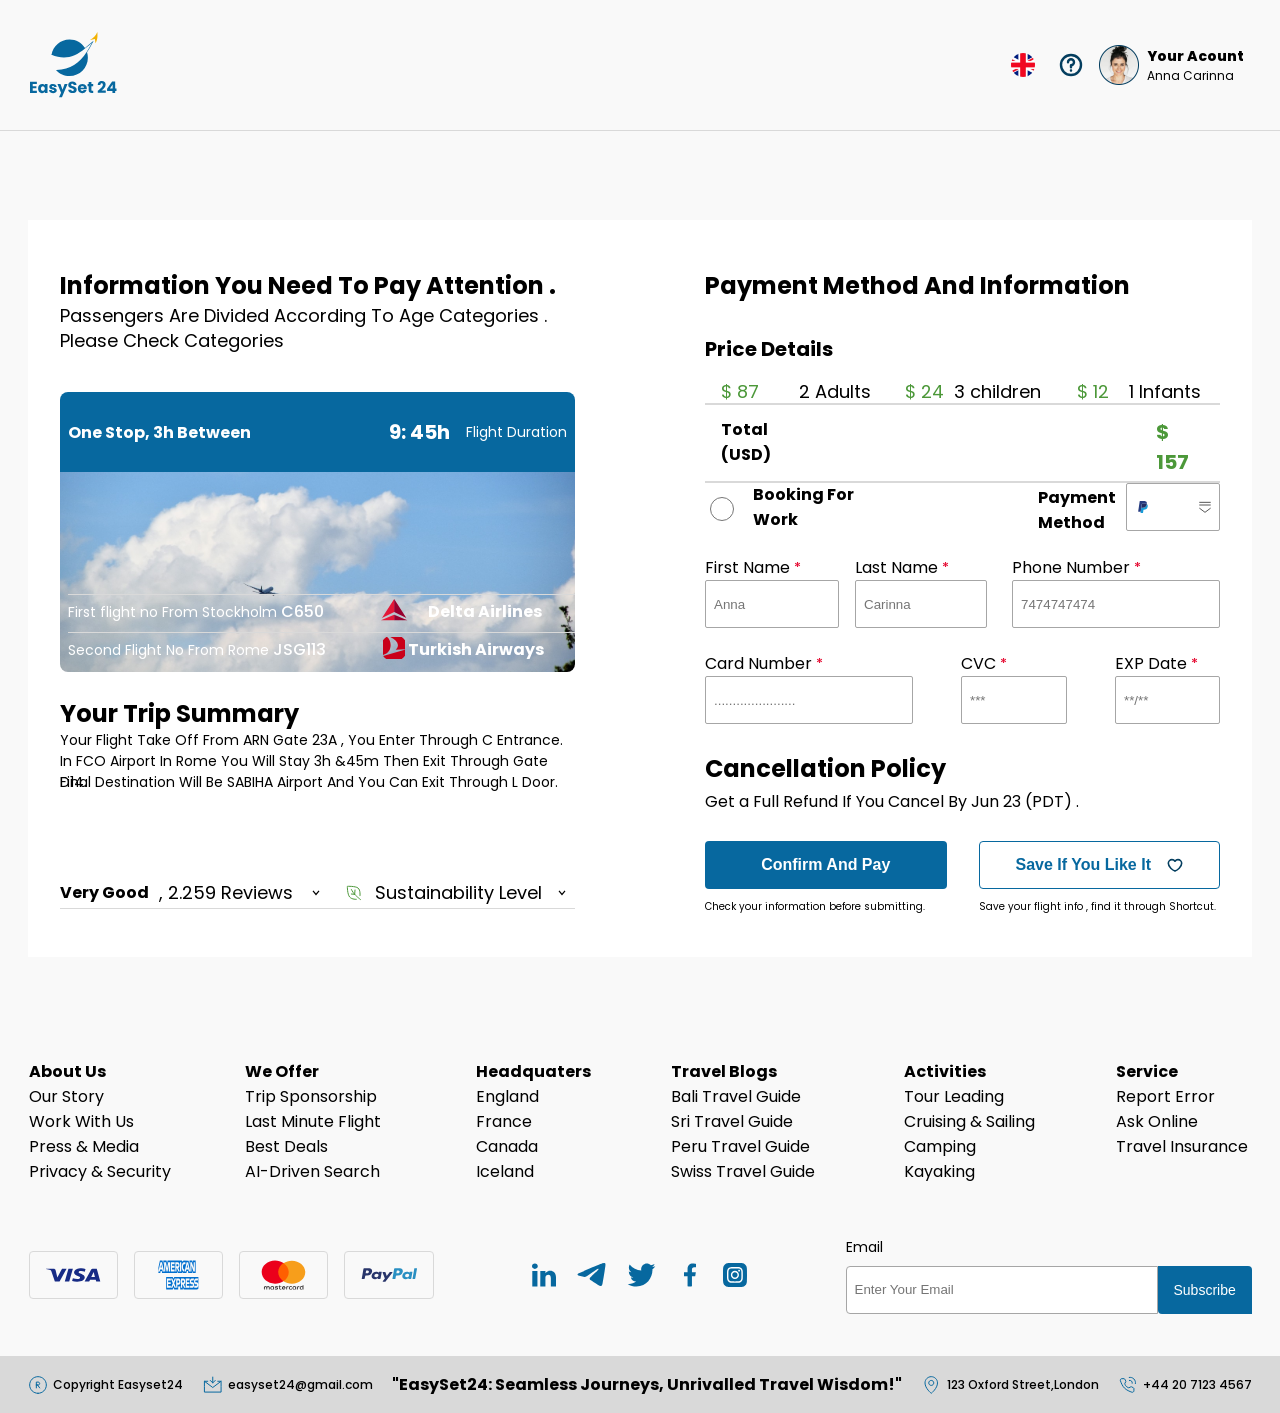
<file: Phase 2 Task/HTML/index.html>
<!DOCTYPE html>
<html lang="en">

<head>
    <meta charset="UTF-8">
    <meta name="viewport" content="width=device-width, initial-scale=1.0">
    <link rel="stylesheet" href="../CSS/Payment.css">
    <link rel="preconnect" href="https://fonts.googleapis.com">
    <link rel="preconnect" href="https://fonts.gstatic.com" crossorigin>
    <link
        href="https://fonts.googleapis.com/css2?family=Poppins:ital,wght@0,100;0,200;0,300;0,400;0,500;0,600;0,700;0,800;0,900;1,100;1,200;1,300;1,400;1,500;1,600;1,700;1,800;1,900&display=swap"
        rel="stylesheet">
    <title>Payment</title>
</head>

<body>
    <div class="header">
        <div class="content">
            <img src="../Images/Navbar/Logo.svg" width="93px" height="66px">
            <div class="profile">
                <div class="logo">
                    <img class="logo-content" src="../Images/Navbar/Country.svg">
                </div>
                <div class="logo">
                    <img class="logo-content" src="../Images/Navbar/QuestionMark.svg">
                </div>
                <div class="logo">
                    <img src="../Images/Navbar/image.png" width="100%" height="100%">
                </div>
                <div class="user-detail">
                    <p style="font-size: 14px; font-weight: 800;">Your Acount</p>
                    <p style="font-size: 12px; font-weight: 400;">Anna Carinna</p>
                </div>
            </div>
        </div>
    </div>

    <div class="container">
        <div class="main">
            <div class="content">
                <div class="left">
                    <div class="detail">
                        <div class="info">
                            <div class="text">
                                <p style="margin: 0; font-size: 24px; font-weight: 700; height: 34px;">Information You
                                    Need To Pay Attention .</p>
                                <p
                                    style="margin: 0; font-size: 18px; font-weight: 400; height: 25px; text-transform: capitalize;">
                                    Passengers are divided according to age categories .</p>
                                <p
                                    style="margin: 0; font-size: 18px; font-weight: 400; height: 25px; text-transform: capitalize;">
                                    Please Check Categories</p>
                            </div>
                            <div class="ticket">
                                <div class="ticket-info">
                                    <div>
                                        <p style="font-weight: 700; font-size: 16px; margin: 0;">One Stop, 3h Between
                                        </p>
                                    </div>
                                    <div
                                        style="display: flex; flex-direction: row; width: 233px; height: 28px; gap: 16px; align-items: center; flex-flow: row-reverse;">
                                        <p style="font-weight: 400; font-size: 14px; margin: 0;">Flight Duration</p>
                                        <p style="font-weight: 700; font-size: 20px; margin: 0;"> 9: 45h</p>
                                    </div>
                                </div>
                                <div class="photo">
                                    <div class="details">
                                        <div class="flight">
                                            <div>
                                                <p
                                                    style="font-weight: 400; font-size: 14px; height: 22px; margin: 0; color: #FFFFFF;">
                                                    First flight no From Stockholm <b
                                                        style="font-weight: 500; font-size: 16px;">C650</b></p>
                                            </div>
                                            <div
                                                style="display: flex; flex-direction: row; justify-content: space-between; height: 22px; width: 161px;">
                                                <img src="../Images/paymentpage/airline1.svg">
                                                <p
                                                    style="color: #FFFFFF; font-size: 16px; font-weight: 700; margin: 0;">
                                                    Delta Airlines</p>
                                            </div>
                                        </div>
                                        <div class="flight">
                                            <div>
                                                <p
                                                    style="font-weight: 400; font-size: 14px; height: 22px; margin: 0; color: #FFFFFF;">
                                                    Second Flight No From Rome <b
                                                        style="font-weight: 500; font-size: 16px;">JSG113</b></p>
                                            </div>
                                            <div
                                                style="display: flex; flex-direction: row; justify-content: space-between; height: 22px; width: 161px;">
                                                <img src="../Images/paymentpage/airline2.svg">
                                                <p
                                                    style="color: #FFFFFF; font-size: 16px; font-weight: 700; margin: 0;">
                                                    Turkish Airways</p>
                                            </div>
                                        </div>
                                    </div>
                                </div>
                            </div>
                        </div>
                        <div class="summary">
                            <p class="title" style="height: 34px; font-weight: 700; font-size: 24px; margin: 0;">Your
                                Trip Summary</p>
                            <div class="desc" style="text-transform: capitalize; font-size: 14px; font-family: 400;">
                                <p style="margin: 0; height: 21px">Your flight take off from ARN Gate 23A , you Enter
                                    through C Entrance.</p>
                                <p style="margin: 0; height: 21px">In FCO Airport in Rome You will stay 3h &45m then
                                    Exit through Gate D14.</p>
                                <p style="margin: 0; height: 21px">Final Destination will be SABIHA Airport and You can
                                    Exit Through L Door.</p>
                            </div>
                        </div>
                    </div>
                    <div class="rating">
                        <div class="review"
                            style="display: flex; flex-direction: row; justify-content: space-between; width: 269px; align-items: center; height: 25px; gap: 4px;">
                            <p style="margin: 0; font-weight: 700; font-size: 16px;">Very Good</p>
                            <p style="margin: 0; font-weight: 400; font-size: 18px;"> , 2.259 Reviews</p>
                            <div
                                style="display: flex; width: 18px; height: 14px; padding: 4px; align-items: center; justify-content: center;">
                                <img src="../Images/DownArrow.svg" width="10px" height="6px">
                            </div>
                        </div>
                        <div class="level"
                            style="display: flex; flex-direction: row; justify-content: space-between; width: 234px; align-items: center; height: 25px; gap: 4px;">
                            <div
                                style="display: flex; width: 18px; height: 14px; padding: 4px; align-items: center; justify-content: center;">
                                <img src="../Images/Leaf.svg" width="16px" height="16px">
                            </div>
                            <p style="margin: 0; font-weight: 400; font-size: 18px;">Sustainability Level</p>
                            <div
                                style="display: flex; width: 18px; height: 14px; padding: 4px; align-items: center; justify-content: center;">
                                <img src="../Images/DownArrow.svg" width="10px" height="6px">
                            </div>
                        </div>
                    </div>
                </div>
                <div class="right">
                    <div class="payment-methods">
                        <p style="margin: 0; font-weight: 700; font-size: 24px; width: 434px; height: 34px;">Payment
                            Method And Information</p>
                        <div class="price-detail"
                            style="gap: 16px; height: 121px; width: 515px; display: flex; flex-direction: column; justify-content: space-between;">
                            <p style="margin: 0; font-weight: 700; font-size: 20px; height: 28px;">Price Details</p>
                            <div
                                style="width: 515px; height: 77px; gap: 8px; display: flex; flex-direction: column; justify-content: space-between;">
                                <div class="upper"
                                    style="width: 515px; height: 33px; border-bottom: 2px solid #d9d9d9; box-sizing: border-box; display: flex; flex-direction: row; justify-content: space-between;">
                                    <div class="adult"
                                        style="width: 150px; height: 25px; padding: 0px 16px; gap: 8px; display: flex; flex-direction: row; justify-content: space-between;">
                                        <p
                                            style="margin: 0; font-weight: 400; font-size: 18px; color: #4c9839; width: 48px;">
                                            $ 87</p>
                                        <p style="margin: 0; font-weight: 400; font-size: 18px; width: 72px;"> 2 Adults
                                        </p>
                                    </div>
                                    <div class="children"
                                        style="width: 138px; height: 25px; padding: 0px 16px; gap: 8px; display: flex; flex-direction: row; justify-content: space-between;">
                                        <p
                                            style="margin: 0; font-weight: 400; font-size: 18px; color: #4c9839; width: 48px;">
                                            $ 24</p>
                                        <p style="margin: 0; font-weight: 400; font-size: 18px; width: 105px;"> 3
                                            children</p>
                                    </div>
                                    <div class="infants"
                                        style="width: 127px; height: 25px; padding: 0px 16px; gap: 8px; display: flex; flex-direction: row; justify-content: space-between;">
                                        <p
                                            style="margin: 0; font-weight: 400; font-size: 18px; color: #4c9839; width: 38px;">
                                            $ 12</p>
                                        <p style="margin: 0; font-weight: 400; font-size: 18px; width: 75px;"> 1 Infants
                                        </p>
                                    </div>
                                </div>
                                <div class="lower"
                                    style=" width: 515px; box-sizing: border-box; display: flex; flex-direction: row; justify-content: space-between; gap: 340px;border-bottom: 2px solid #d9d9d9; padding: 4px 16px 4px 16px;">
                                    <p style="margin: 0; font-size: 16px; font-weight: 700;">Total (USD)</p>
                                    <p style="margin: 0; font-size: 20px; font-weight: 700; color:  #4c9839;">$ 157</p>
                                </div>
                            </div>
                        </div>
                    </div>
                    <div class="inputs">
                        <div class="booked"
                            style="width: 515px; height: 48px; display: flex; flex-direction: row; justify-content: space-between; align-items: center;">
                            <div class="book-for-work"
                                style="width: 194px; height: 24px; gap: 16px; display: flex; align-items: center;">
                                <input type="radio" id="bookForWork" onclick="clicked()"
                                    style="width: 24px; height: 24px; border-radius: 50%; cursor: pointer;">
                                <span style="font-size: 16px; font-weight: 700;">Booking For Work</span>
                            </div>
                            <div class="payment-method"
                                style="width: 182px; height: 48px; gap: 8px; align-items: center; display: flex; flex-direction: row; justify-content: space-between;">
                                <p style="width: 80px; height: 44px; margin: 0; font-weight: 700; font-size: 16px;">
                                    Payment Method</p>
                                <div
                                    style="width: 94px; height: 48px; border: 1px solid #A6A6A6; padding: 2px 8px; border-radius: 2px; box-sizing: border-box; align-items: center; display: flex;">
                                    <div
                                        style="display: flex; justify-content: space-between; align-items: center; width: 78px; height: 21px; gap: 8px;">
                                        <div
                                            style="width: 54px; height: 21px; box-sizing: border-box; padding: 2px 0px; gap: 8px; display: flex; align-items: center;">
                                            <img src="../Images/PaypalLogo.svg" height="16px" width="16px">
                                        </div>
                                        <img src="../Images/dropdown.svg" height="16px" width="16px">
                                    </div>
                                </div>
                            </div>
                        </div>
                        <div class="info1"
                            style="width: 515px; height: 72px; display: flex; flex-direction: row; justify-content: space-between;">
                            <div class="name"
                                style="width: 282px; height: 72px; gap: 16px; display: flex; flex-direction: row; justify-content: space-between;">
                                <div class="first-name" style="width: 134px; height: 72px;">
                                    <label id="firstnameLabel">First Name <span
                                            style="font-size: 14px; font-weight: 500; color: #E5062E;">*</span>
                                    </label>
                                    <input type="text" placeholder="Anna" id="firstname"
                                        style="width: 100%; height: 48px; border-radius: 2px; padding: 2px 8px; box-sizing: border-box; border: 1px solid #A6A6A6; outline: none;">
                                </div>
                                <div class="last-name" style="width: 132px; height: 72px;">
                                    <label id="lastnameLabel">Last Name <span
                                            style="font-size: 14px; font-weight: 500; color: #E5062E;">*</span></label>
                                    <input type="text" placeholder="Carinna"  id="lastname"
                                        style="width: 100%; height: 48px; border-radius: 2px; padding: 2px 8px; box-sizing: border-box; border: 1px solid #A6A6A6; outline: none;">
                                </div>
                            </div>
                            <div class="phone" style="width: 208px; height: 72px;">
                                <label id="phoneLabel">Phone Number <span
                                        style="font-size: 14px; font-weight: 500; color: #E5062E;">*</span></label>
                                <input type="text" placeholder="7474747474"  id="phone"
                                    style="width: 100%; height: 48px; border-radius: 2px; padding: 2px 8px; box-sizing: border-box; border: 1px solid #A6A6A6; outline: none;">
                            </div>
                        </div>
                        <div class="info2"
                            style="width: 515px; height: 72px; display: flex; flex-direction: row; justify-content: space-between;">
                            <div class="card-number" style="width: 208px; height: 72px;">
                                <label id="cardNumberLabel">Card Number <span
                                        style="font-size: 14px; font-weight: 500; color: #E5062E;">*</span></label>
                                <input type="text" placeholder="......................"  id="cardNumber"
                                    style="width: 100%; height: 48px; border-radius: 2px; padding: 2px 8px; box-sizing: border-box; border: 1px solid #A6A6A6; outline: none;">
                            </div>
                            <div class="cvc" style="width: 106px; height: 72px;">
                                <label id="cvcLabel">CVC <span
                                        style="font-size: 14px; font-weight: 500; color: #E5062E;">*</span></label>
                                <input type="password" placeholder="***"  id="cvc"
                                    style="width: 100%; height: 48px; border-radius: 2px; padding: 2px 8px; box-sizing: border-box; border: 1px solid #A6A6A6; outline: none;">
                            </div>
                            <div class="exp-date" style="width: 105px; height: 72px;">
                                <label id="expLabel">EXP Date <span
                                        style="font-size: 14px; font-weight: 500; color: #E5062E;">*</span></label>
                                <input type="text" placeholder="**/**"  id="exp"
                                    style="width: 100%; height: 48px; border-radius: 2px; padding: 2px 8px; box-sizing: border-box; border: 1px solid #A6A6A6; outline: none;">
                            </div>
                        </div>
                    </div>
                    <div class="cancellation">
                        <p style="margin: 0; height: 34px; font-size: 24px; font-weight: 700;">Cancellation Policy</p>
                        <p style="margin: 0; height: 24px; font-size: 16px; font-weight: 400;">Get a Full Refund If You
                            Cancel By Jun 23 (PDT) .</p>
                    </div>
                    <div class="buttons">
                        <div style="width: 241.5; height: 66px; gap: 4px;">
                            <button class="btn2" id="confirm" onclick="formSubmit()">Confirm And Pay</button>
                            <p style="font-weight: 400; font-size: 10px; height: 14px;">Check your information before
                                submitting.</p>
                        </div>
                        <div style="width: 241.5; height: 66px; gap: 4px;">
                            <button class="btn1" id="saveBtn" onclick="saveButton()">Save If You Like It<img src="../Images/Navbar/LikeIcon.svg"
                                    height="16px" width="16px"></button>
                            <p style="font-weight: 400; font-size: 10px; height: 14px;">Save your flight info , find it
                                through Shortcut.</p>
                        </div>
                    </div>
                </div>
            </div>
        </div>
    </div>

    <div class="footer">
        <div class="final">
            <div class="top">
                <div class="about-us" style="width: 144px; height: 174px;">
                    <p class="title">About Us</p>
                    <p>Our Story</p>
                    <p>Work With Us</p>
                    <p>Press & Media</p>
                    <p>Privacy & Security</p>
                </div>
                <div class="we-offer" style="width: 159px; height: 174px;">
                    <p class="title">We Offer</p>
                    <p>Trip Sponsorship</p>
                    <p>Last Minute Flight</p>
                    <p>Best Deals</p>
                    <p>AI-Driven Search</p>
                </div>
                <div class="headquaters" style="width: 123px; height: 174px;">
                    <p class="title">Headquaters</p>
                    <p>England</p>
                    <p>France</p>
                    <p>Canada</p>
                    <p>Iceland</p>
                </div>
                <div class="Travel Blogs" style="width: 161px; height: 174px;">
                    <p class="title">Travel Blogs</p>
                    <p>Bali Travel Guide</p>
                    <p>Sri Travel Guide</p>
                    <p>Peru Travel Guide</p>
                    <p>Swiss Travel Guide</p>
                </div>
                <div class="Activities" style="width: 140px; height: 174px;">
                    <p class="title">Activities</p>
                    <p>Tour Leading</p>
                    <p>Cruising & Sailing</p>
                    <p>Camping</p>
                    <p>Kayaking</p>
                </div>
                <div class="Service" style="width: 135px; height: 174px;">
                    <p class="title">Service</p>
                    <p>Report Error</p>
                    <p>Ask Online</p>
                    <p>Travel Insurance</p>
                </div>
            </div>
            <div class="bottom">
                <div class="payment">
                    <img src="../Images/Footer/Payment/Visa.svg" alt="Visa">
                    <img src="../Images/Footer/Payment/AmericanExpress.svg" alt="American Express">
                    <img src="../Images/Footer/Payment/Mastercard.svg" alt="Mastercard">
                    <img src="../Images/Footer/Payment/Paypal.svg" alt="Paypal">
                </div>
                <div class="social">
                    <img src="../Images/Footer/Social Media/LinkedIn.svg" alt="LinkedIn">
                    <img src="../Images/Footer/Social Media/Telegram.svg" alt="Telegram">
                    <img src="../Images/Footer/Social Media/Twitter.svg" alt="Twitter">
                    <img src="../Images/Footer/Social Media/facebook.svg" alt="Facebook">
                    <img src="../Images/Footer/Social Media/Instagram.svg" alt="Instagram">
                </div>
                <div class="email">
                    <p style="margin: 0; height: 38px; width: 21px; font-weight: 400; font-size: 14px;" id="subscribeLabel">Email</p>
                    <div class="btn">
                        <input type="text" id="subscribeEmail" placeholder="Enter Your Email" style="outline: none">
                        <button onclick="subscribeBtn()">Subscribe</button>
                    </div>
                </div>
            </div>
        </div>
        <div class="legal">
            <div class="content">
                <div>
                    <img src="../Images/Footer/Legal/CopyRight.svg">
                    <p style="margin: 0;">Copyright Easyset24</p>
                </div>
                <div>
                    <img src="../Images/Footer/Legal/Mail.svg">
                    <p>easyset24@gmail.com</p>
                </div>
                <div>
                    <p style="font-weight: 700; font-size: 16px;">"EasySet24: Seamless Journeys, Unrivalled Travel
                        Wisdom!"</p>
                </div>
                <div>
                    <img src="../Images/Footer/Legal/Location.svg">
                    <p>123 Oxford Street,London</p>
                </div>
                <div>
                    <img src="../Images/Footer/Legal/Phone.svg">
                    <p>+44 20 7123 4567</p>
                </div>
            </div>
        </div>
    </div>

    <script src="../JS/Payment.js"></script>
</body>

</html>
</file>
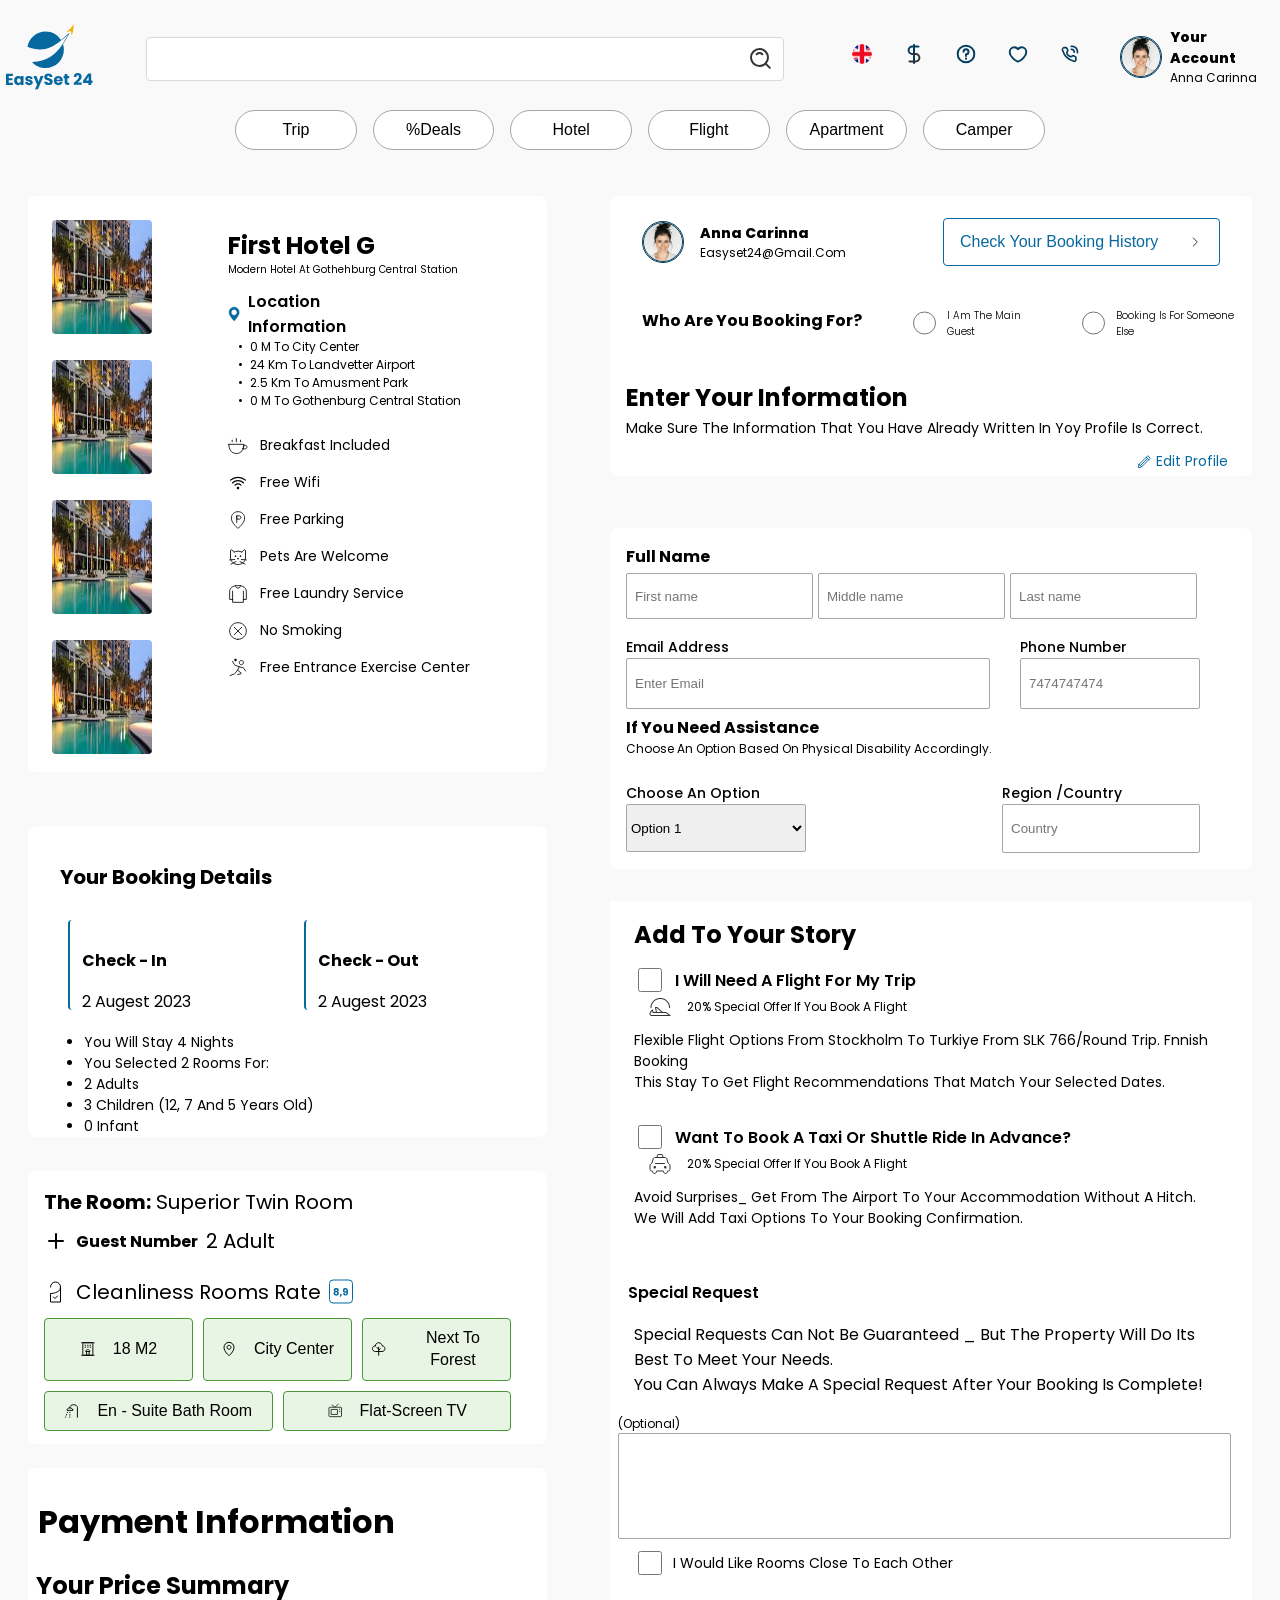
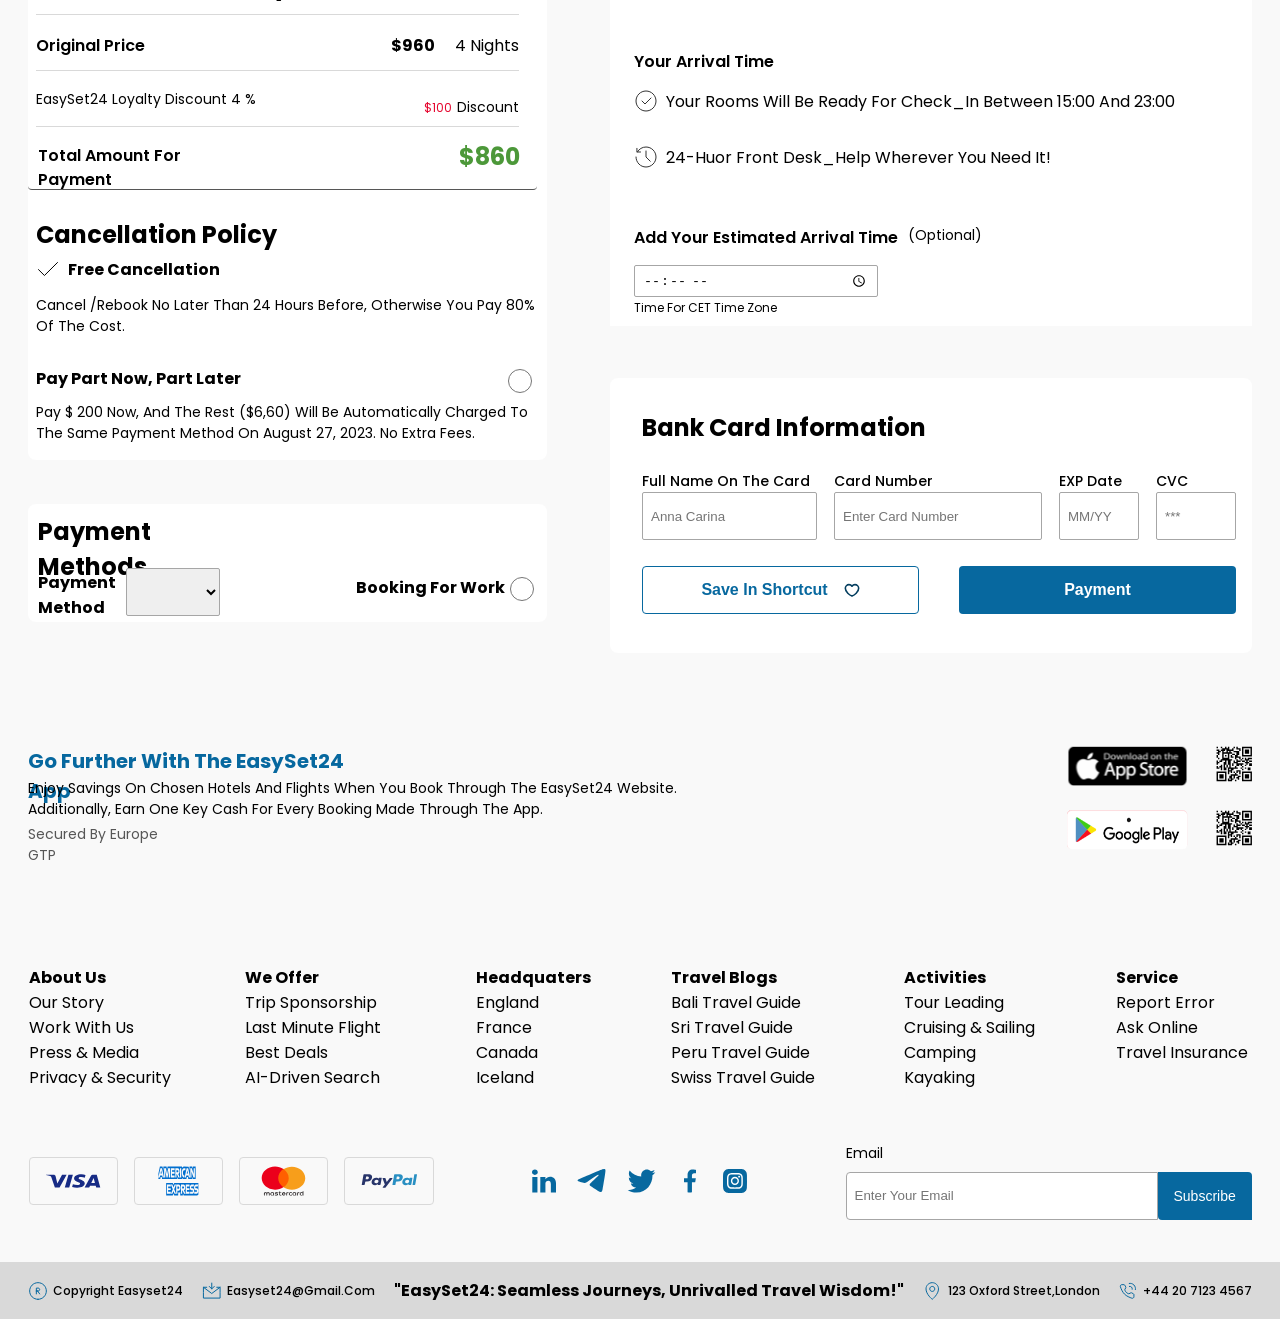
<file: Phase 2 Task/Hotel Info Page/HTML/index.html>
<!DOCTYPE html>
<html lang="en">

<head>
    <meta charset="UTF-8">
    <meta name="viewport" content="width=device-width, initial-scale=1.0">
    <title>Hotel Booking</title>
    <link rel="preconnect" href="https://fonts.googleapis.com">
    <link rel="preconnect" href="https://fonts.gstatic.com" crossorigin>
    <link
        href="https://fonts.googleapis.com/css2?family=Poppins:ital,wght@0,100;0,200;0,300;0,400;0,500;0,600;0,700;0,800;0,900;1,100;1,200;1,300;1,400;1,500;1,600;1,700;1,800;1,900&display=swap"
        rel="stylesheet">
    <link rel="stylesheet" href="../CSS/HotelInfo.css">
</head>

<body>
    <div class="main-header">
        <div class="header">
            <div class="header-top">
                <img src="../Images/Navbar/Logo.svg" alt="Logo">
                <div class="search-container">
                    <input type="text">
                </div>
                <div class="icon-box">
                    <div class="icons">
                        <ul>
                            <li><img src="../Images/Navbar/Country.svg" alt="Country"></li>
                            <li><img src="../Images/Navbar/Currency.svg" alt="Currency"></li>
                            <li><img src="../Images/Navbar/QuestionMark.svg" alt="Questions"></li>
                            <li><img src="../Images/Navbar/LikeIcon.svg" alt="Like Icon"></li>
                            <li><img src="../Images/Navbar/PhoneIcon.svg" alt="Phone Icon"></li>
                        </ul>
                    </div>
                    <div class="profile">
                        <img src="../Images/Navbar/image.png" alt="ProfileIcon">
                        <div class="profile-right">
                            <p style="font-weight: 800; font-size: 14px;">Your Account</p>
                            <p style="font-weight: 400; font-size: 12px;">Anna Carinna</p>
                        </div>
                    </div>
                </div>
            </div>
            <div class="chip-menu">
                <button>Trip</button>
                <button>%Deals</button>
                <button>Hotel</button>
                <button>Flight</button>
                <button>Apartment</button>
                <button>Camper</button>
            </div>
        </div>
    </div>
    <div class="container">
        <div class="left-column">
            <div class="hotel-info">
                <div class="hotel-info-left">
                    <img src="../Images/HotelInfo/HotelImage1.jpeg" alt="Hotel Image 1">
                    <img src="../Images/HotelInfo/HotelImage1.jpeg" alt="Hotel Image 2">
                    <img src="../Images/HotelInfo/HotelImage1.jpeg" alt="Hotel Image 3">
                    <img src="../Images/HotelInfo/HotelImage1.jpeg" alt="Hotel Image 4">
                </div>
                <div class="hotel-info-right">
                    <div class="hotel-info-upper">
                        <p id="hotel-name">First Hotel G</p>
                        <p style="font-weight: 400; font-size: 10px; line-height: 14px;">Modern Hotel at Gothehburg
                            Central Station</p>
                        <div class="location">
                            <div class="location-title">
                                <img src="../Images/HotelInfo/Facalities/Location.svg" alt="location logo">
                                <p id="location-information">Location Information</p>
                            </div>
                            <ul style="font-size: 12px; font-weight: 400;">
                                <li>0 m to City Center</li>
                                <li>24 km to Landvetter Airport</li>
                                <li>2.5 km to Amusment Park</li>
                                <li>0 m to Gothenburg Central Station</li>
                            </ul>
                        </div>
                    </div>
                    <div class="facilities">
                        <ul>
                            <li>
                                <img src="../Images/HotelInfo/Facalities/Breakfast.svg" alt="Free Breakfast">
                                <span>Breakfast Included</span>
                            </li>
                            <li>
                                <img src="../Images/HotelInfo/Facalities/Wifi.svg" alt="Free Wifi">
                                <span>Free Wifi</span>
                            </li>
                            <li>
                                <img src="../Images/HotelInfo/Facalities/Parking.svg" alt="Free Parking">
                                <span>Free Parking</span>
                            </li>
                            <li>
                                <img src="../Images/HotelInfo/Facalities/Pets.svg" alt="Free Parking">
                                <span>Pets are welcome</span>
                            </li>
                            <li>
                                <img src="../Images/HotelInfo/Facalities/Laundry.svg" alt="Free Parking">
                                <span>Free Laundry Service</span>
                            </li>
                            <li>
                                <img src="../Images/HotelInfo/Facalities/NoSmoking.svg" alt="Free Parking">
                                <span>No Smoking</span>
                            </li>
                            <li>
                                <img src="../Images/HotelInfo/Facalities/Exerise.svg" alt="Free Parking">
                                <span>Free Entrance Exercise Center</span>
                            </li>
                        </ul>
                    </div>
                </div>
            </div>
            <div class="booking-details">
                <p id="booking-p">Your Booking Details</p>
                <div class="date">
                    <div class="date-start">
                        <p id="check-in">Check - In</p>
                        <p>2 Augest 2023</p>
                    </div>
                    <div class="date-end">
                        <p id="check-out">Check - Out</p>
                        <p>2 Augest 2023</p>
                    </div>
                </div>
                <div class="booking-info">
                    <ul style=" font-size: 14px;">
                        <li>You Will Stay 4 Nights</li>
                        <li>You Selected 2 Rooms For:</li>
                        <li>2 Adults</li>
                        <li>3 Children (12, 7 And 5 Years Old)</li>
                        <li>0 Infant</li>
                    </ul>
                </div>
            </div>
            <div class="room">
                <p id="room-p"><b>The Room:</b> Superior Twin Room</p>
                <div>
                    <div class="guest-number">
                        <img src="../Images/Room/Plus.svg" alt="Logo">
                        <p style="font-weight: bold; font-size: 16px;">Guest Number</p>
                        <p>2 Adult</p>
                    </div>
                    <div class="service-rating">
                        <img src="../Images/Room/CleanTag.svg" alt="Cleaning Rates">
                        <p>Cleanliness Rooms Rate</p>
                        <img src="../Images/Room/CleanRating.svg" alt="Cleaning Rating">
                    </div>
                    <div class="room-facility">
                        <div class="room-facility-item">
                            <button><img src="../Images/Room/HotelSize.svg" alt="hotel Logo"> 18 M2 </button>
                            <button><img src="../Images/Room/CityCenter.svg" alt="City Center Logo"> City Center
                            </button>
                            <button><img src="../Images/Room/NextToForest.svg" alt="Next to Forest Logo"> Next To Forest
                            </button>
                        </div>
                        <div class="room-facility-item">
                            <button><img src="../Images/Room/Shower.svg">En - Suite Bath Room</button>
                            <button><img src="../Images/Room/TV.svg" alt="TV Logo">Flat-Screen TV</button>
                        </div>
                    </div>
                </div>
            </div>
            <div class="payment-info">
                <div class="title">
                    <p>Payment Information</p>
                </div>
                <div class="summary">
                    <div class="summary-details">
                        <div class="title">
                            Your Price Summary
                        </div>
                        <div class="pricing-detail">
                            <div class="detail">
                                Original Price
                            </div>
                            <div class="pricing">
                                <p>$960</p> 4 Nights
                            </div>
                        </div>
                        <div class="discount">
                            <div class="discount-details">
                                EasySet24 Loyalty Discount 4 %
                            </div>
                            <div class="pricing">
                                <p>$100</p> Discount
                            </div>
                        </div>
                    </div>
                    <div class="total">
                        <div>
                            <p class="detail">Total Amount For Payment</p>
                        </div>
                        <div>
                            <p class="amount">$860</p>
                        </div>
                    </div>
                    <div class="cancellation">
                        <div class="title">
                            Cancellation Policy
                        </div>
                        <div class="details">
                            <div class="feature">
                                <img src="../Images//PaymentInfo/TickLogo.svg" alt="Correct Logo">
                                <p>Free Cancellation</p>
                            </div>
                            <p style="font-size: 14px; font-weight: 400;">Cancel /Rebook No Later Than 24 Hours Before,
                                Otherwise You Pay 80% Of The Cost.</p>
                        </div>
                        <div class="payment-scheme">
                            <div class="feature">
                                <p style="margin: 0;">Pay part now, part later</p>
                                <input type="radio">
                            </div>
                            <p style="font-size: 14px; font-weight: 400;">Pay $ 200 now, and the rest ($6,60) will be
                                automatically charged to the same payment method on August 27, 2023. No extra fees.</p>
                        </div>
                    </div>
                </div>
            </div>
            <div class="payment-method">
                <div class="title">
                    Payment Methods
                </div>
                <div class="detail">
                    <div class="select-method">
                        <p>Payment Method</p>

                        <select id="payment-select">

                        </select>
                    </div>
                    <div class="book-for-work">
                        <p>Booking For Work</p>
                        <input type="radio" id="payment-input">
                    </div>
                </div>
            </div>
        </div>
        <div class="right-column">
            <div class="profile-info">
                <div class="sub-profile-info">
                    <div class="profile">
                        <div class="profile-left">
                            <img src="../Images/Navbar/image.png" alt="ProfileIcon">
                            <div>
                                <p style="font-weight: 800; font-size: 14px;">Anna Carinna</p>
                                <p style="font-weight: 400; font-size: 12px;">easyset24@gmail.com</p>
                            </div>
                        </div>
                        <div class="button">
                            <button>Check Your Booking History <img src="../Images/RightArrow.svg"></button>
                        </div>
                    </div>
                    <div class="frame-user">
                        <div class="text">Who Are You Booking For?</div>
                        <div class="button1" style="width: 137px;">
                            <input type="radio" name="radio">
                            <p>I Am The Main Guest</p>
                        </div>
                        <div class="button2" style="width: 175px;">
                            <input type="radio" name="radio">
                            <p>Booking Is For Someone Else</p>
                        </div>
                    </div>
                    <div class="info-box">
                        <div class="title">
                            Enter Your Information
                        </div>
                        <div class="detail">
                            <p style="font-weight: 400; font-size: 14px;">Make Sure the Information that you Have
                                already
                                written in yoy Profile is Correct.</p>
                            <div class="edit-profile">
                                <img src="../Images/EditPen.svg" width="16px" height="16px">
                                <p>Edit Profile</p>
                            </div>
                        </div>
                    </div>
                </div>
            </div>
            <div class="form">
                <div class="top">
                    <div class="title">
                        <p id="fullName" style="margin: 0;">Full Name</p>
                    </div>
                    <div class="input">
                        <input type="text" placeholder="First name" id="firstName">
                        <input type="text" placeholder="Middle name" id="middleName">
                        <input type="text" placeholder="Last name" id="lastName">
                    </div>
                </div>
                <div class="middle">
                    <div class="email">
                        <label id="emailLabel">Email Address</label>
                        <input type="text" id="email" placeholder="Enter Email">
                    </div>
                    <div class="phone">
                        <label id="phoneLabel">Phone Number</label>
                        <input type="text" id="phone" placeholder="7474747474">
                    </div>
                </div>
                <div class="last">
                    <div class="text">
                        <p style="font-weight: 700; font-size: 16px; margin: 0;">If You Need Assistance</p>
                        <p style="font-weight: 400; font-size: 12px; margin: 0;">Choose An Option Based On Physical
                            Disability Accordingly.</p>
                    </div>
                    <div class="details">
                        <div class="option">
                            <p id="selectOptionLabel">Choose An Option</p>
                            <select id="selectOption">
                                <option value="opt1">Option 1</option>
                                <option value="opt2">Option 2</option>
                                <option value="opt3">Option 3</option>
                            </select>
                        </div>
                        <div class="country">
                            <p id="countryLabel" style="margin: 0; font-weight: 500; font-size: 14px;">Region /Country</p>
                            <input type="text" id="country" placeholder="Country">
                        </div>
                    </div>
                </div>
            </div>
            <div class="center">
                <div class="upper">
                    <div class="details">
                        <div class="up">
                            <div class="title">Add To Your Story</div>
                            <div class="text1">
                                <div class="checkbox">
                                    <input type="checkbox" id="checkbox" style="width: 24px; height: 24px;">
                                    <p>I Will Need A Flight For My Trip</p>
                                </div>
                                <div class="flight-offer">
                                    <img src="../Images/Flight.png" width="24px" height="24px">
                                    <p>20% Special Offer If You Book A Flight</p>
                                </div>
                                <div class="flight-details">
                                    <div>
                                        Flexible Flight Options From Stockholm To Turkiye From SLK 766/Round Trip.
                                        Fnnish Booking
                                    </div>
                                    <div>
                                        This Stay To Get Flight Recommendations That Match Your Selected Dates.
                                    </div>
                                </div>
                            </div>
                            <div class="text2">
                                <div class="checkbox">
                                    <input type="checkbox" id="checkbox" style="width: 24px; height: 24px;">
                                    <p style="margin: 0; ">Want To Book A Taxi Or Shuttle Ride In Advance?</p>
                                </div>
                                <div class="flight-offer">
                                    <img src="../Images/Taxi.svg" width="24px" height="24px">
                                    <p>20% Special Offer If You Book A Flight</p>
                                </div>
                                <div class="flight-details">
                                    <div>
                                        Avoid surprises_ get from the airport to your accommodation without a hitch.
                                    </div>
                                    <div>
                                        we will add taxi options to your booking confirmation.
                                    </div>
                                </div>
                            </div>
                        </div>
                        <div class="low">
                            <div class="special-req">
                                <p class="title" style="margin: 0;">Special Request</p>
                                <div>
                                    <p style="margin: 0;">Special Requests Can Not Be Guaranteed _ But The Property Will
                                        Do Its Best To
                                        Meet Your
                                        Needs. </p>
                                    <p style="margin: 0;">You Can Always Make A Special Request After Your Booking Is
                                        Complete!</p>
                                </div>
                            </div>
                            <div class="optional">
                                <p style="margin: 0; font-size: 12px; font-weight: 400;">(Optional)</p>
                                <!-- <input type="text" class="optional-input"> -->
                                <textarea class="optional-input"></textarea>
                            </div>
                        </div>
                    </div>
                    <div class="checkbox">
                        <div>
                            <input type="checkbox" id="checkbox" style="width: 24px; height: 24px;">
                            <p style="margin: 0;">I Would Like Rooms Close To Each Other</p>
                        </div>
                    </div>
                </div>
                <div class="lower">
                    <div class="arrival-time">
                        <div class="title">Your Arrival Time</div>
                        <div class="desc1">
                            <div>
                                <img src="../Images/Correct.svg" height="24px" width="24px">
                                <p style="margin: 0;">Your Rooms Will Be Ready For Check_In Between 15:00 And 23:00</p>
                            </div>
                        </div>
                        <div class="desc1">
                            <div>
                                <img src="../Images/Clock.svg" height="24px" width="24px">
                                <p style="margin: 0;">24-huor front desk_Help wherever you need it!</p>
                            </div>
                        </div>
                    </div>
                    <div class="estimated-arrival">
                        <div class="text">
                            <p style="margin: 0;">Add Your Estimated Arrival Time</p>
                            <p style="font-size: 14px; font-weight: 400; margin: 0;">(Optional)</p>
                        </div>
                        <div class="arr-time">
                            <input type="time" placeholder="Please Select">
                            <p>Time for CET time zone</p>
                        </div>
                    </div>
                </div>
            </div>
            <div class="bank-info">
                <div class="bank-card-info">
                    <div class="card-info">
                        <p style="margin: 0;">Bank Card Information</p>
                        <div class="input">
                            <div class="input1" style="width: 175px;">
                                <p id="cardHolderLabel">Full Name On The Card</p>
                                <input type="text" id="cardHolderName" placeholder="Anna Carina" style="width: 100%;">
                            </div>
                            <div class="input2" style="width: 208px;">
                                <p id="cardNumberLabel">Card Number</p>
                                <input type="text" id="cardNumber" placeholder="Enter Card Number" style="width: 100%;">
                            </div>
                            <div class="input3" style="width: 80px;">
                                <p id="cardExpLabel">EXP Date</p>
                                <input type="text" id="cardExp" placeholder="MM/YY" style="width: 100%;">
                            </div>
                            <div class="input4" style="width: 80px;">
                                <p id="cardCvcLabel">CVC</p>
                                <input type="text" id="cardCvc" placeholder="***" style="width: 100%;">
                            </div>
                        </div>
                        <div class="buttons">
                            <button class="btn1">Save In Shortcut <img src="../Images/Navbar/LikeIcon.svg" height="16px"
                                    width="16px"></button>
                            <button class="btn2" onclick="payment()">Payment</button>
                        </div>
                    </div>
                </div>
            </div>
        </div>
    </div>
    <div class="footer">
        <div class="app-footer">
            <div class="left">
                <div class="top">
                    Go Further With The EasySet24 App
                </div>
                <div class="middle">
                    Enjoy Savings On Chosen Hotels And Flights When You Book Through The EasySet24 Website.
                    Additionally, Earn One Key Cash For Every Booking Made Through The App.
                </div>
                <div class="bottom">
                    Secured By Europe GTP
                </div>
            </div>
            <div class="right">
                <div class="top">
                    <img src="../Images/Footer/app-footer/AppleStore.svg" style="width: 121px; height: 40px;">
                    <img src="../Images/Footer/app-footer/QR.svg" style="width: 36.35px; height: 36.46px;">
                </div>
                <div class="bottom">
                    <img src="../Images/Footer/app-footer/GoogleStore.svg" style="width: 121px; height: 40px;">
                    <img src="../Images/Footer/app-footer/QR.svg" style="width: 36.35px; height: 36.46px;">
                </div>
            </div>
        </div>
        <div class="final">
            <div class="top">
                <div class="about-us" style="width: 144px; height: 174px;">
                    <p class="title">About Us</p>
                    <p>Our Story</p>
                    <p>Work With Us</p>
                    <p>Press & Media</p>
                    <p>Privacy & Security</p>
                </div>
                <div class="we-offer" style="width: 159px; height: 174px;">
                    <p class="title">We Offer</p>
                    <p>Trip Sponsorship</p>
                    <p>Last Minute Flight</p>
                    <p>Best Deals</p>
                    <p>AI-Driven Search</p>
                </div>
                <div class="headquaters" style="width: 123px; height: 174px;">
                    <p class="title">Headquaters</p>
                    <p>England</p>
                    <p>France</p>
                    <p>Canada</p>
                    <p>Iceland</p>
                </div>
                <div class="Travel Blogs" style="width: 161px; height: 174px;">
                    <p class="title">Travel Blogs</p>
                    <p>Bali Travel Guide</p>
                    <p>Sri Travel Guide</p>
                    <p>Peru Travel Guide</p>
                    <p>Swiss Travel Guide</p>
                </div>
                <div class="Activities" style="width: 140px; height: 174px;">
                    <p class="title">Activities</p>
                    <p>Tour Leading</p>
                    <p>Cruising & Sailing</p>
                    <p>Camping</p>
                    <p>Kayaking</p>
                </div>
                <div class="Service" style="width: 135px; height: 174px;">
                    <p class="title">Service</p>
                    <p>Report Error</p>
                    <p>Ask Online</p>
                    <p>Travel Insurance</p>
                </div>
            </div>
            <div class="bottom">
                <div class="payment">
                    <img src="../Images/Footer/Payment/Visa.svg" alt="Visa">
                    <img src="../Images/Footer/Payment/AmericanExpress.svg" alt="American Express">
                    <img src="../Images/Footer/Payment/Mastercard.svg" alt="Mastercard">
                    <img src="../Images/Footer/Payment/Paypal.svg" alt="Paypal">
                </div>
                <div class="social">
                    <img src="../Images/Footer/Social Media/LinkedIn.svg" alt="LinkedIn">
                    <img src="../Images/Footer/Social Media/Telegram.svg" alt="Telegram">
                    <img src="../Images/Footer/Social Media/Twitter.svg" alt="Twitter">
                    <img src="../Images/Footer/Social Media/facebook.svg" alt="Facebook">
                    <img src="../Images/Footer/Social Media/Instagram.svg" alt="Instagram">
                </div>
                <div class="email">
                    <p id="subscribeLabel" style="margin: 0; height: 38px; width: 21px; font-weight: 400; font-size: 14px;">Email</p>
                    <div class="btn">
                        <input type="text" id="subscribeEmail" placeholder="Enter Your Email">
                        <button onclick="subscribeBtn()" id="subscribeBtn">Subscribe</button>
                    </div>
                </div>
            </div>
        </div>
        <div class="legal">
            <div class="content">
                <div>
                    <img src="../Images/Footer/Legal/CopyRight.svg">
                    <p style="margin: 0;">Copyright Easyset24</p>
                </div>
                <div>
                    <img src="../Images/Footer/Legal/Mail.svg">
                    <p>easyset24@gmail.com</p>
                </div>
                <div>
                    <p style="font-weight: 700; font-size: 16px;">"EasySet24: Seamless Journeys, Unrivalled Travel
                        Wisdom!"</p>
                </div>
                <div>
                    <img src="../Images/Footer/Legal/Location.svg">
                    <p>123 Oxford Street,London</p>
                </div>
                <div>
                    <img src="../Images/Footer/Legal/Phone.svg">
                    <p>+44 20 7123 4567</p>
                </div>
            </div>
        </div>
    </div>
    <script src="../JS/HotelInfo.js"></script>
</body>

</html>
</file>
<file: Phase 2 Task/CSS/Payment.css>
body {
  font-family: "Poppins";
  background-color: #f9f9f9;
  margin: 0;
  padding: 0;
  justify-content: center;
}

/* Header */
.header {
  width: 100%;
  height: 130px;
  border-bottom: 1px solid #d9d9d9;
  display: flex;
  justify-content: center;
  align-items: center;
}

.header .content {
  width: 1224px;
  height: 66px;
  display: flex;
  align-items: center;
}

.header .profile {
  width: 1131px;
  height: 40px;
  box-sizing: border-box;
  padding: 0px 8px;
  gap: 8px;
  display: flex;
  flex-direction: row;
  justify-content: flex-end;
  align-items: center;
}

.header .profile .user-detail p {
  margin: 0;
}

.header .logo {
  width: 40px;
  height: 40px;
  display: flex;
  justify-content: center;
  align-items: center;
}

.header .logo .logo-content {
  width: 24px;
  height: 24px;
}

/* Main Content */
.container {
  width: 100%;
  height: 737px;
  display: flex;
  justify-content: center;
  align-items: center;
}

.main {
  width: 1224px;
  height: 737px;
  margin-top: 178px;
  gap: 10px;
  display: flex;
  justify-content: center;
  align-items: center;
  background-color: white;
}

.main .content {
  width: 1160px;
  height: 641px;
  gap: 10px;
  display: flex;
  flex-direction: row;
  justify-content: space-between;
}

.main .content .left {
  width: 515px;
  height: 641px;
  gap: 40px;
  display: flex;
  flex-direction: column;
  justify-content: space-between;
}

.main .right {
  width: 515px;
  height: 641px;
  gap: 26px;
  display: flex;
  flex-direction: column;
  justify-content: space-between;
}

.main .right .payment-methods {
  width: 515px;
  height: 187px;
  gap: 32px;
  display: flex;
  flex-direction: column;
}

.main .right .inputs {
  width: 515px;
  height: 240px;
  gap: 24px;
  display: flex;
  flex-direction: column;
  justify-content: space-between;
}

.main .right .cancellation {
  width: 515px;
  height: 62px;
  gap: 4px;
  display: flex;
  flex-direction: column;
  justify-content: space-between;
}

.main .right .buttons {
  width: 515px;
  height: 68px;
  gap: 32px;
  display: flex;
  flex-direction: row;
  justify-content: space-between;
}

.main .right .buttons .btn1 {
  box-sizing: border-box;
  width: 241.5px;
  height: 48px;
  display: flex;
  flex-direction: row;
  border: 1px solid #07689f;
  border-radius: 4px;
  padding: 8px 16px;
  gap: 16px;
  color: #07689f;
  background-color: #ffffff;
  font-size: 16px;
  font-weight: 700;
  align-items: center;
  justify-content: center;
}

.main .right .buttons .btn1:hover {
  cursor: pointer;
  box-sizing: border-box;
  background-color: rgb(19, 166, 19);
  color: white;
}

.main .right .buttons .btn2 {
  box-sizing: border-box;
  width: 241.5px;
  height: 48px;
  border-radius: 4px;
  border: none;
  padding: 8px 16px;
  gap: 16px;
  color: #ffffff;
  background-color: #07689f;
  font-size: 16px;
  font-weight: 700;
  cursor: pointer;
}

.main .right .buttons .btn2:hover {
    background-color: rgb(19, 166, 19);
}

.main .left .detail {
  width: 515px;
  height: 557px;
  gap: 24px;
  display: flex;
  flex-direction: column;
  justify-content: space-between;
}

.main .left .info {
  width: 515px;
  height: 404px;
  gap: 32px;
  display: flex;
  flex-direction: column;
  justify-content: s;
}

.main .left .info .text {
  gap: 4px;
  height: 92px;
  width: 515px;
  gap: 4px;
}

.main .left .summary {
  width: 515px;
  height: 129px;
  gap: 16px;
}

.main .left .rating {
  width: 515px;
  height: 33px;
  border-bottom: 1px solid #d9d9d9;
  box-sizing: border-box;
  padding: 4px 0px;
  display: flex;
  flex-direction: row;
  justify-content: space-between;
}

.main .left .info .ticket {
  width: 515px;
  height: 280px;
}

.main .left .info .ticket .ticket-info {
  width: 515px;
  height: 80px;
  box-sizing: border-box;
  padding: 8px;
  gap: 10px;
  border-radius: 8px 8px 0px 0px;
  background-color: #07689f;
  box-sizing: border-box;
  color: #ffffff;
  display: flex;
  flex-direction: row;
  justify-content: space-between;
  align-items: center;
}

.main .left .info .ticket .photo {
  width: 515px;
  height: 200px;
  background-image: url(../Images/paymentpage/ticketImage.png);
  background-size: cover;
  background-position: center;
  box-sizing: border-box;
  border-radius: 0px 0px 8px 8px;
  position: relative;
}

.main .left .info .ticket .photo .details {
  width: 507px;
  height: 70px;
  margin-left: 8px;
  position: absolute;
  bottom: 0;
  margin-bottom: 8px;
  display: flex;
  justify-content: space-between;
  flex-direction: column;
}

.main .left .info .ticket .photo .details .flight {
  width: 507px;
  height: 32px;
  border-top: 1px solid #d9d9d9;
  box-sizing: border-box;
  padding: 4px 0px;
  gap: 57px;
  display: flex;
  flex-direction: row;
}

.main .left .info .ticket .photo .details .flight:hover {
  backdrop-filter: blur(8px); 
  background-color: rgba(190, 178, 178, 0.5); 
  padding: 0px;
  height: 100%;
  width: 100%;
  font-weight: 700;
  font-size: 16px;
  cursor: pointer;
}

/* Footer */
.footer {
  display: flex;
  justify-content: center;
}

/* Final Footer */
.footer {
  display: flex;
  flex-direction: column;
  align-items: center;
  width: 100%;
  margin-top: 100px;
}

.footer .legal {
  width: 100%;
  background-color: #d9d9d9;
  display: flex;
  justify-content: center;
}

.legal .content {
  width: 1224px;
  display: flex;
  justify-content: space-between;
  font-size: 12px;
  font-weight: 500;
}

.legal .content div {
  align-items: center;
  display: flex;
  flex-direction: row;
  justify-content: center;
  gap: 5px;
}

.footer .final {
  width: 1439px;
  height: 388px;
  border-radius: 8px 8px 0px 0px;
  box-sizing: border-box;
  display: flex;
  flex-direction: column;
  justify-content: center;
  align-items: center;
  gap: 52px;
}

.footer .final .top {
  width: 1223px;
  height: 174px;
  padding-top: 48px;
  box-sizing: border-box;
  display: flex;
  flex-direction: row;
  justify-content: space-between;
}

.footer .final .top p {
  font-weight: 400;
  font-size: 16px;
  margin: 0;
}

.footer .final .top .title {
  font-weight: 700;
  font-size: 16px;
}

.footer .final .bottom {
  width: 1223px;
  display: flex;
  flex-direction: row;
  justify-content: space-between;
  align-items: center;
}

.footer .final .bottom .payment {
  width: 405px;
  height: 48px;
  display: flex;
  flex-direction: row;
  justify-content: space-between;
  align-items: center;
}

.footer .final .bottom .payment img {
  width: 89.25px;
  height: 48px;
  border-radius: 4px;
  border: 1px solid #d9d9d9;
  background-color: #f9f9f9;
  padding: 8px 16px;
  box-sizing: border-box;
}

.footer .final .bottom .social {
  width: 216px;
  height: 24px;
  display: flex;
  flex-direction: row;
  justify-content: space-between;
}
.footer .final .bottom .email {
  width: 406px;
  height: 77px;
  display: flex;
  flex-direction: column;
}

.footer .final .bottom .email input {
  width: 312px;
  height: 48px;
  border-radius: 4px 0px 0px 4px;
  border: 0.5px solid #a6a6a6;
  padding: 8px;
  box-sizing: border-box;
}

.footer .final .bottom .email .btn {
  display: flex;
  flex-direction: row;
}

.footer .final .bottom .email .btn button {
  width: 94px;
  height: 48px;
  box-sizing: border-box;
  border-radius: 0px 4px 0px 4px;
  padding: 8px 16px;
  gap: 16px;
  border: none;
  outline: none;
  background-color: #07689f;
  color: #ffffff;
  font-weight: 500;
  font-size: 14px;
}

.footer .final .bottom .email .btn button:hover {
  cursor: pointer;
  background-color: rgb(19, 166, 19);
  font-weight: 700;
  display: flex;
  align-items: center;
  justify-content: center;
}

img:hover {
  cursor: pointer;
}
</file>
<file: Phase 2 Task/Hotel Info Page/CSS/HotelInfo.css>
body {
  font-family: "Poppins";
  background-color: #f9f9f9;
  margin: 0;
  padding: 0;
  justify-content: center;
  text-transform: capitalize;
}

.main-header {
  display: flex;
  justify-content: center;
}

.header {
  width: 1270px;
  height: 146px;
  gap: 40px;
}

.header-top {
  width: 1224px;
  height: 66px;
  padding: 0 8px 0 0;
  display: flex;
  align-items: center;
  gap: 50px;
  margin-top: 24px;
}

.chip-menu {
  width: 100%;
  height: 40px;
  display: flex;
  align-items: center;
  justify-content: center;
  gap: 16px;
  margin-top: 20px;
}

.search-container {
  position: relative;
  width: 600px;
  height: 40px;
}

.search-container input {
  width: 100%;
  height: 100%;
  border-radius: 4px;
  border: 1px solid #d9d9d9;
  outline: none;
}

.header input[type="text"] {
  background-image: url("../Images/Navbar/SearchIcon.svg");
  background-position: calc(100% - 10px) center;
  background-repeat: no-repeat;
  background-size: 24px 24px;
  padding-right: 34px;
}

.search-container::after {
  content: "";
  position: absolute;
  top: 50%;
  right: 10px;
  transform: translateY(-50%);
}

.icons ul {
  display: flex;
  flex-direction: row;
  list-style: none;
}

.icons li {
  padding: 8px 16px 8px 16px;
  gap: 8px;
  box-sizing: border-box;
}

.icons img {
  width: 20px;
  height: 20px;
  border-radius: 20px;
}

.icon-box {
  width: 398px;
  height: 40px;
  gap: 16px;
  display: flex;
  flex-direction: row;
  align-items: center;
}

.profile {
  width: 141px;
  height: 40px;
  padding: 0px 8px;
  display: flex;
  align-items: center;
  gap: 8px;
}

.profile img {
  width: 40px;
  height: 40px;
  border-radius: 50px;
  border: 1px solid #043e5f;
}

.profile img:hover {
  box-sizing: border-box;
  border: 3px solid green;
}

.icons {
  display: flex;
}

.profile-right {
  margin: 0;
  padding: 0;
}

.profile-right p {
  width: 99px;
  margin: 0;
  padding: 0;
}

.chip-menu button {
  width: 121.67px;
  height: 40px;
  border-radius: 30px;
  border: 1px solid #a6a6a6;
  padding: 8px 16px;
  background-color: #ffffff;
  font-weight: 500;
  font-size: 16px;
}

.chip-menu button:hover {
  background-color: #07689f;
  color: #ffffff;
  font-weight: 700;
  font-size: 20px;
  cursor: pointer;
  display: flex;
  justify-content: center;
}

/* Header Ends */

.container {
  display: flex;
  flex-direction: row;
  justify-content: space-between;
  width: 1224px;
  top: 210px;
  margin: 50px auto 0 auto;
}

.left-column {
  display: flex;
  flex-direction: column;
  justify-content: space-between;
  width: 519px;
  height: 2026px;
  gap: 24px;
}

.right-column {
  width: 642px;
  height: 2025px;
  display: flex;
  flex-direction: column;
  justify-content: space-between;
  gap: 32px;
}

.hotel-info {
  background-color: white;
  display: flex;
  width: 100%;
  height: 576px;
  border-radius: 8px;
  box-sizing: border-box;
  padding: 16px;
  gap: 16px;
}

.hotel-info img {
  width: 140px;
  height: 120px;
  vertical-align: middle;
  border-radius: 4px;
}

.hotel-info-left {
  display: flex;
  margin: 0;
  padding: 8px;
  width: 156px;
  gap: 16px;
  flex-direction: column;
  height: 544px;
}

.hotel-info-left img {
  flex: 1;
  width: 100px;
  margin-bottom: 10px;
}

.hotel-info p {
  margin: 0;
}

.location ul {
  list-style-type: none;
  padding: 0;
}

.location li:before {
  content: "\2022";
  color: #000;
  display: inline-block;
  width: 1em;
  padding: 0;
  padding-left: 10px;
}

.facilities {
  margin-top: 25px;
}

.facilities ul {
  list-style-type: none;
  padding: 0;
  display: flex;
  gap: 16px;
  flex-direction: column;
}

.facilities li {
  display: flex;
  align-items: center;
  margin-right: 10px;
}

.facilities img {
  width: 20px;
  height: 20px;
  margin-right: 12px;
}

.hotel-info-right {
  float: right;
  /* margin-top: 5px;
  margin-left: 30px; */
  width: 331px;
  height: 528px;
  padding: 16px;
  gap: 24px;
}

#hotel-name {
  font-weight: 700;
  font-size: 24px;
}

#location-information {
  font-weight: bolder;
  font-size: 16px;
  font-weight: 600;
}

.booking-details {
  margin-top: 30px;
  background-color: white;
  border-radius: 8px;
  height: 311px;
  width: 519px;
  box-sizing: border-box;
  padding: 16px;
}

#booking-p {
  font-size: 20px;
  font-weight: bold;
  letter-spacing: 0px;
  text-align: left;
  margin-left: 16px;
}

.date-start,
.date-end {
  width: 215.5px;
  height: auto;
  max-height: 66px;
  padding: 8px;
  border-radius: 4px;
  border-left: 2px solid #07689f;
  margin-right: 10px;
  width: 50%;
  padding: 12px;
}

#check-in,
#check-out {
  font-weight: bold;
}

.date {
  width: 471px;
  height: auto;
  max-height: 98px;
  display: flex;
  padding: 8px;
  margin-left: 16px;
  justify-content: space-between;
}

.booking-info {
  width: 487px;
  height: auto;
  max-height: 121px;
  border-radius: 4px;
  margin: 0;
  padding: 0;
}

.room {
  background-color: white;
  margin-top: 10px;
  height: auto;
  width: 519px;
  max-height: 273px;
  box-sizing: border-box;
  padding: 16px;
  border-radius: 8px;
  gap: 10px;
}

.guest-number {
  display: flex;
  flex-direction: row;
  align-items: center;
  height: 28px;
  width: 487px;
  gap: 8px;
  padding: 10px 0px;
}

.guest-number p {
  padding: 0px 10px;
}

.room p {
  margin: 0;
  padding: 0;
  font-size: 20px;
}

.facilities li span {
  font-weight: 400;
  font-size: 14px;
}

.location-title {
  display: flex;
  width: 190px;
  height: 24px;
  gap: 8px;
  align-items: center;
}

.location-title img {
  height: 16px;
  width: 12.3px;
}

.location {
  margin-top: 25px;
}

.service-rating {
  display: flex;
  gap: 8px;
  width: 487px;
  height: 33px;
  align-items: center;
  padding: 10px 0px;
}

.room-facality {
  width: 483px;
  height: 104px;
  display: flex;
  flex-wrap: wrap;
}

.room-facility-item {
  flex: 1 1 auto;
  display: flex;
  margin-right: 10px;
}

.room-facility-item button {
  background-color: #e8f5e4;
  border: 1px solid #4c9839;
  border-radius: 4px;
  padding: 8px;
  margin-bottom: 10px;
  font-size: 16px;
  line-height: 22.4px;
  align-items: center;
  font-weight: 500;
  justify-content: center;
  gap: 17px;
  flex: 1;
  display: flex;
  margin-right: 10px;
  align-items: center;
}

.room-facility-item button img {
  height: 16px;
  width: 16px;
}

.payment-info {
  background-color: #ffffff;
  width: 519px;
  height: 600px;
  border-radius: 8px;
  box-sizing: border-box;
  gap: 24px;
}

.payment-info .title {
  width: 377px;
  height: 61px;
  gap: 10px;
}

.payment-info .title p {
  font-weight: 700;
  font-size: 32px;
  text-align: center;
  line-height: 44.8px;
}

.summary {
  width: 515px;
  height: 228px;
  gap: 24px;
}

.summary-details {
  width: 499px;
  height: 146px;
  padding: 0px 8px 0px 8px;
  gap: 16px;
}

.summary-details .title {
  width: 483px;
  height: 37px;
  border-bottom: 1px solid #d9d9d9;
  padding: 8px 0px 8px 0px;
  gap: 10px;
  font-weight: 700;
  font-size: 24px;
  line-height: 33.6px;
}

.summary-details .pricing-detail {
  display: flex;
  flex-direction: row;
  justify-content: space-between;
}

.pricing-detail .detail {
  height: 22px;
  font-size: 16px;
  font-weight: 600;
}

.pricing-detail .pricing {
  display: flex;
  height: 22px;
}

.pricing-detail .pricing p {
  padding: 0;
  margin: 0;
  padding-right: 20px;
  font-weight: 700;
  font-size: 16px;
}

.pricing-detail {
  width: 483px;
  height: 37px;
  padding: 18px 0px 0px 0px;
  border-bottom: 1px solid #d9d9d9;
  gap: 10px;
}

.discount {
  display: flex;
  flex-direction: row;
  justify-content: space-between;
  width: 483px;
  height: 37px;
  padding: 18px 0px 0px 0px;
  border-bottom: 1px solid #d9d9d9;
  gap: 10px;
}

.discount .discount-details {
  font-family: 400;
  font-size: 14px;
  align-items: center;
}

.discount .pricing {
  display: flex;
  font-size: 14px;
  align-items: center;
}

.discount .pricing p {
  margin: 0px;
  padding-right: 5px;
  color: #e5062e;
  font-size: 12px;
  font-weight: 400;
}

.summary .total {
  width: 499px;
  height: 66px;
  display: flex;
  flex-direction: row;
  justify-content: space-between;
  padding: 16px 0px 0px 10px;
  border-bottom: 1px solid #565656;
  gap: 40px;
  border-radius: 4px;
  align-items: center;
}

.summary .total .detail {
  font-weight: 600;
  line-height: 24px;
  width: 217px;
  height: 24px;
}

.summary .total .amount {
  color: #4c9839;
  font-weight: 700;
  font-size: 24px;
  width: 68px;
  height: 34px;
  padding-right: 10px;
}

.cancellation {
  width: 515px;
  height: 139px;
  border-radius: 4px;
  padding: 8px;
  gap: 10px;
  margin-top: 20px;
}

.cancellation .title {
  height: 34px;
  width: 499px;
  gap: 4px;
  font-size: 24px;
  font-weight: 700;
  line-height: 33.6px;
}

.cancellation .details {
  width: 499px;
  height: 81px;
}

.cancellation .details .feature {
  width: 499px;
  height: 24px;
  gap: 8px;
  display: flex;
  flex-direction: row;
  margin-top: 5px;
}

.feature p {
  margin: 0;
  font-weight: 700;
  font-size: 16px;
}

.feature img {
  width: 24px;
  height: 24px;
}

.payment-scheme .feature {
  display: flex;
  flex-direction: row;
  justify-content: space-between;
  box-sizing: border-box;
  width: 499px;
  height: 22px;
}

.payment-scheme .feature input {
  width: 24px;
  height: 24px;
}

.payment-scheme {
  margin-top: 20px;
  width: 515px;
  padding: 8px 10px 8px 0px;
  box-sizing: border-box;
}

.payment-method {
  display: flex;
  flex-direction: column;
  width: 519px;
  height: 118px;
  padding: 10px;
  box-sizing: border-box;
  gap: 10px;
  margin-top: 20px;
  background-color: #ffffff;
  border-radius: 8px;
}

.payment-method .title {
  width: 226px;
  height: 34px;
  font-size: 24px;
  font-weight: 700;
  margin: 0;
  padding: 0;
}

.payment-method .book-for-work {
  display: flex;
  justify-content: space-between;
  align-items: center;
  font-weight: 700;
  font-size: 16px;
}

.payment-method input {
  width: 24px;
  height: 24px;
}

.select-method {
  height: 48px;
  width: 182px;
  gap: 8px;
  align-items: center;
  margin-top: 10px;
}

.payment-method .detail,
.payment-method .select-method {
  display: flex;
  flex-direction: row;
  justify-content: space-between;
}

.select-method p {
  width: 80px;
  height: 44px;
  font-weight: 700;
  font-size: 16px;
}

.select-method select {
  border: 1px solid #a6a6a6;
  width: 94px;
  height: 48px;
  border-radius: 2px;
  padding: 2px 8px;
}

/* Right Column */

.profile-info {
  width: 642px;
  height: 280px;
  padding: 16px;
  box-sizing: border-box;
  border-radius: 8px;
  background-color: #ffffff;
  gap: 10px;
}

.profile-info .sub-profile-info {
  height: 248px;
  width: 610px;
  box-sizing: border-box;
  gap: 16px;
}

.profile-info p {
  margin: 0;
}

.profile-info .profile button {
  width: 277px;
  height: 48px;
  border-radius: 4px;
  color: #07689f;
  background-color: #ffffff;
  border: 1px solid #07689f;
  padding: 8px 16px;
  font-weight: 500;
  font-size: 16px;
  display: flex;
  align-items: center;
  justify-content: center;
}

.profile-info .profile .button button {
  display: flex;
  flex-direction: row;
  justify-content: space-between;
}

.profile-info .profile button img {
  border: none;
  height: 16px;
  width: 16px;
}

.profile-info .profile {
  width: 610px;
  height: 60px;
  display: flex;
  box-sizing: border-box;
  flex-direction: row;
  justify-content: space-between;
  padding: 0px 16px;
  align-items: center;
}

.profile-info .profile .profile-left {
  display: flex;
  flex-direction: row;
  box-sizing: border-box;
  align-items: center;
  width: 306px;
  height: 60px;
  gap: 16px;
}

.profile-info .profile .button button:hover {
  color: white;
  background-color: rgb(19, 166, 19);
  font-weight: 700;
}

.profile-info .profile-left {
  gap: 16px;
}

.profile-info .frame-user {
  width: 610px;
  height: 56px;
  display: flex;
  flex-direction: row;
  justify-content: space-between;
  border-radius: 4px;
  padding: 16px;
  gap: 16px;
  margin-top: 20px;
}

.profile-info input {
  width: 24px;
  height: 24px;
}

.frame-user .button1,
.frame-user .button2 {
  display: flex;
  flex-direction: row;
  justify-content: space-between;
  height: 24px;
  gap: 8px;
  font-weight: 300;
  font-size: 10px;
}

.frame-user .text {
  width: 234px;
  height: 23px;
  font-weight: 700;
  font-size: 16px;
}

.info-box {
  width: 610px;
  height: 100px;
  gap: 4px;
}

.profile-info .info-box {
  width: 610px;
  height: 100px;
  gap: 4px;
  display: flex;
  flex-direction: column;
}

.profile-info .info-box .title {
  width: 561px;
  height: 34px;
  font-weight: 700;
  font-size: 24px;
}

.profile-info .info-box .detail {
  width: 610px;
  height: 62px;
  gap: 4px;
  display: flex;
  flex-direction: column;
}

.profile-info .info-box .detail .edit-profile {
  display: flex;
  flex-direction: row;
  align-items: center;
  gap: 4px;
  font-weight: 400;
  font-size: 14px;
  color: #07689f;
  margin-left: auto;
  padding: 8px;
}

.profile-info .info-box .detail .edit-profile:hover {
  cursor: pointer;
  color: green;
  font-weight: 700;
}

.form {
  width: 642px;
  height: 341px;
  border-radius: 8px;
  box-sizing: border-box;
  padding: 16px;
  gap: 10px;
  background-color: #ffffff;
  margin-top: 20px;
}

.form .top {
  width: 574px;
  height: 78px;
  display: flex;
  flex-direction: column;
  font-size: 16px;
  font-weight: 700;
  gap: 4px;
}

.top .input {
  display: flex;
  flex-direction: row;
  width: 100%;
  height: 40px;
  justify-content: space-between;
}

.top .input input {
  width: 180px;
  height: 40px;
  margin-right: 5px;
  padding: 2px 8px;
  gap: 8px;
  border-radius: 2px;
  border: 1px solid #a6a6a6;
  outline: none;
}

.form .middle {
  display: flex;
  flex-direction: row;
  justify-content: space-between;
  width: 574px;
  height: 78px;
  margin-top: 15px;
  font-weight: 500;
  font-size: 14px;
}

.form .middle .email {
  width: 364px;
  height: 72px;
  font-weight: 500;
  font-size: 14px;
  display: flex;
  flex-direction: column;
}

.form .middle .phone {
  width: 180px;
  height: 72px;
  font-size: 14px;
  font-weight: 500;
  display: flex;
  flex-direction: column;
}

.middle input {
  border-radius: 2px;
  border: 1px solid #a6a6a6;
  padding: 2px 8px;
  gap: 8px;
  height: 48px;
  outline: none;
}

.form .last {
  width: 574px;
}

.form .last .details {
  width: 100%;
  display: flex;
  flex-direction: row;
  justify-content: space-between;
}

.form .last .details .text {
  display: flex;
  flex-direction: column;
  margin-top: 20px;
  width: 548px;
}

.form .last .details {
  display: flex;
  flex-direction: row;
  justify-content: space-between;
  width: 100%;
  margin-top: 25px;
}

.form .last .details .option p {
  margin: 0;
  font-weight: 500;
  font-size: 14px;
}

.form .last .details .option select {
  width: 180px;
  height: 48px;
  border-radius: 2px;
  border: 1px solid #a6a6a6;
  outline: none;
}

.form .last .details .country input {
  width: 180px;
  height: 43px;
  padding: 2px 8px;
  border-radius: 2px;
  border: 1px solid #a6a6a6;
  outline: none;
}

.bank-info {
  width: 642px;
  height: 275px;
  box-sizing: border-box;
  border-radius: 8px;
  padding: 16px;
  gap: 8px;
  background-color: #ffffff;
  margin-top: 20px;
}

.bank-card-info {
  width: 610px;
  height: 243px;
  box-sizing: border-box;
  padding: 16px 16px 0px 16px;
  gap: 16px;
}

.card-info {
  width: 594px;
  height: 127px;
  gap: 26px;
  box-sizing: border-box;
  display: flex;
  flex-direction: column;
  justify-content: space-between;
}

.card-info p {
  font-weight: 700;
  font-size: 24px;
}

.card-info .input {
  display: flex;
  flex-direction: row;
  justify-content: space-between;
}

.card-info .input p {
  font-weight: 500;
  font-size: 14px;
  margin: 0;
}

.card-info .input input {
  box-sizing: border-box;
  height: 48px;
  border-radius: 2px;
  border: 1px solid #a6a6a6;
  padding: 2px 8px;
  gap: 8px;
}

.card-info .buttons {
  width: 594px;
  height: 84px;
  gap: 40px;
  display: flex;
  flex-direction: row;
  justify-content: space-between;
}

.card-info .buttons .btn1 {
  box-sizing: border-box;
  width: 277px;
  height: 48px;
  display: flex;
  flex-direction: row;
  border: 1px solid #07689f;
  border-radius: 4px;
  padding: 8px 16px;
  gap: 16px;
  color: #07689f;
  background-color: #ffffff;
  font-size: 16px;
  font-weight: 700;
  align-items: center;
  justify-content: center;
}

.card-info .buttons .btn2 {
  box-sizing: border-box;
  width: 277px;
  height: 48px;
  border-radius: 4px;
  border: none;
  padding: 8px 16px;
  gap: 16px;
  color: #ffffff;
  background-color: #07689f;
  font-size: 16px;
  font-weight: 700;
}

.center {
  height: 1049px;
  width: 642px;
  box-sizing: border-box;
  border: 8px;
  padding: 16px 8px;
  gap: 24px;
  background-color: #ffffff;
}

.center .upper {
  width: 626px;
  height: 724px;
  gap: 8px;
}

.center .upper .details {
  height: 626px;
  width: 724px;
  gap: 8px;
  display: flex;
  flex-direction: column;
  justify-content: space-between;
}

.center .upper .arrival {
  height: 626px;
  width: 269px;
  gap: 24px;
}

.center .upper .checkbox {
  width: 626px;
  height: 40px;
  box-sizing: border-box;
  padding: 8px 16px;
  gap: 10px;
}

.center .upper .checkbox div {
  width: 319px;
  height: 24px;
  gap: 8px;
  display: flex;
  flex-direction: row;
  font-weight: 400;
  font-size: 14px;
  align-items: center;
}

.center .lower {
  width: 626px;
  height: 269px;
  gap: 24px;
  display: flex;
  flex-direction: column;
  justify-content: space-between;
}

.center .lower .arrival-time .title {
  width: 172px;
  height: 40px;
  padding: 8px 16px;
  box-sizing: border-box;
  gap: 10px;
  font-size: 16px;
  font-weight: 600;
}

.center .lower .arrival-time .desc1 div {
  display: flex;
  flex-direction: row;
  box-sizing: border-box;
  gap: 8px;
}

.center .lower .arrival-time .desc1 {
  width: 626px;
  height: 40px;
  padding: 8px 16px;
  gap: 10px;
}

.center .lower .estimated-arrival {
  width: 626px;
  height: 109px;
  display: flex;
  flex-direction: column;
  justify-content: space-between;
}

.center .lower .estimated-arrival .text {
  width: 626px;
  height: 40px;
  box-sizing: border-box;
  padding: 8px 16px;
  gap: 10px;
  font-size: 16px;
  font-weight: 600;
  display: flex;
  flex-direction: row;
}

.center .lower .estimated-arrival .arr-time {
  width: 244px;
  height: 53px;
  padding: 8px 16px;
  gap: 10px;
}

.center .lower .estimated-arrival .arr-time input {
  width: 244px;
  height: 32px;
  box-sizing: border-box;
  border-radius: 2px;
  border: 1px solid #a6a6a6;
  padding: 2px 8px;
  gap: 8px;
}

.center .lower .estimated-arrival .arr-time p {
  margin: 0;
  width: 244px;
  height: 21px;
  padding: 2px 8px 2px 0px;
  font-weight: 400;
  font-size: 12px;
}

.center.details {
  width: 613px;
  height: 676px;
  gap: 32px;
  display: flex;
  flex-direction: column;
  justify-content: space-between;
}

.center .details .up {
  width: 613px;
  height: 213px;
  gap: 16px;
  display: flex;
  flex-direction: column;
  justify-content: space-between;
}

.center .details .up .checkbox {
  width: 613px;
  height: 24px;
  display: flex;
  flex-direction: row;
  font-size: 16px;
  font-weight: 600;
  align-items: center;
}

.center .details .up .title {
  width: 255px;
  height: 50px;
  box-sizing: border-box;
  gap: 10px;
  padding: 0px 16px;
  font-size: 24px;
  font-weight: 700;
}

.flight-offer {
  height: 24px;
  width: 613px;
  padding: 15px 30px;
  box-sizing: border-box;
  gap: 15px;
  display: flex;
  flex-direction: row;
  align-items: center;
}

.flight-offer p {
  margin: 0;
  font-weight: 400;
  font-size: 12px;
}

.center .details .up .flight-details {
  width: 613px;
  height: 87px;
  gap: 6px;
  box-sizing: border-box;
  padding: 8px 16px;
  font-weight: 400;
  font-size: 14px;
}

.upper .details .up .text2 .checkbox {
  display: flex;
  flex-direction: row;
  align-items: center;
  font-weight: 600;
  font-size: 16px;
}

.upper .details .text2 {
  width: 613px;
  height: 142px;
  gap: 14px;
  margin-bottom: 100px;
}

.upper .details .text2 .flight-details {
  width: 613px;
  height: 66px;
  gap: 8px;
  box-sizing: border-box;
  padding: 8px 16px;
  font-weight: 400;
  font-size: 14px;
}

.low .special-req {
  width: 613px;
  height: 145px;
}

.special-req .title {
  width: 159px;
  height: 44px;
  box-sizing: border-box;
  padding: 10px;
  gap: 10px;
  font-weight: 600;
  font-size: 16px;
  align-items: center;
}

.special-req div {
  width: 613px;
  height: 87px;
  padding: 8px 16px;
  box-sizing: border-box;
  gap: 8px;
}

.upper .low {
  width: 613px;
  height: 273;
  display: flex;
  flex-direction: column;
  justify-content: space-between;
}

.upper .low .optional {
  width: 613px;
  height: 128px;
}

.optional-input {
  width: 613px;
  height: 106px;
  box-sizing: border-box;
  border-radius: 2px;
  border: 1px solid #a6a6a6;
  padding: 2px 8px;
  gap: 8px;
  outline: none;
  resize: none;
}

.upper .details .low {
  width: 613px;
  height: 273px;
  display: flex;
  flex-direction: column;
  justify-content: space-between;
}

/* Footer */

.footer {
  display: flex;
  justify-content: center;
}

/* Final Footer */
.footer {
  display: flex;
  flex-direction: column;
  align-items: center;
  width: 100%;
  margin-top: 100px;
}

.footer .legal {
  width: 100%;
  background-color: #d9d9d9;
  display: flex;
  justify-content: center;
}

.legal .content {
  width: 1224px;
  display: flex;
  justify-content: space-between;
  font-size: 12px;
  font-weight: 500;
}

.legal .content div {
  align-items: center;
  display: flex;
  flex-direction: row;
  justify-content: center;
  gap: 5px;
}

.footer .app-footer {
  background-color: #f9f9f9;
  border-color: #efefef;
  display: flex;
  flex-direction: row;
  justify-content: center;
  width: 1440px;
  height: 152px;
  box-sizing: border-box;
  border: 0px 0px 2px 0px;
  padding: 24px 0px 24px 0px;
  gap: 335px;
}

.footer .app-footer .left {
  width: 704px;
  height: 99px;
  gap: 4px;
  display: flex;
  flex-direction: column;
  justify-content: space-between;
}

.footer .app-footer .left .top {
  width: 359px;
  height: 28px;
  font-weight: 700;
  font-size: 20px;
  color: #07689f;
}

.footer .app-footer .left .middle {
  width: 703px;
  height: 42px;
  font-weight: 400;
  font-size: 14px;
  color: #000000;
}

.footer .app-footer .left .bottom {
  width: 161px;
  height: 21px;
  font-weight: 400;
  font-size: 14px;
  color: #565656;
}

.footer .app-footer .right {
  width: 185px;
  height: 104px;
  gap: 24px;
  display: flex;
  flex-direction: column;
  justify-content: center;
  align-items: center;
}

.footer .app-footer .right .top {
  height: 40px;
  width: 185px;
  gap: 24px;
  display: flex;
  flex-direction: row;
  justify-content: space-between;
}

.footer .app-footer .right .bottom {
  height: 40px;
  width: 185px;
  gap: 24px;
  display: flex;
  flex-direction: row;
  justify-content: space-between;
}

.footer .final {
  width: 1439px;
  height: 388px;
  border-radius: 8px 8px 0px 0px;
  box-sizing: border-box;
  display: flex;
  flex-direction: column;
  justify-content: center;
  align-items: center;
  gap: 52px;
}

.footer .final .top {
  width: 1223px;
  height: 174px;
  padding-top: 48px;
  box-sizing: border-box;
  display: flex;
  flex-direction: row;
  justify-content: space-between;
}

.footer .final .top p {
  font-weight: 400;
  font-size: 16px;
  margin: 0;
}

.footer .final .top .title {
  font-weight: 700;
  font-size: 16px;
}

.footer .final .bottom {
  width: 1223px;
  display: flex;
  flex-direction: row;
  justify-content: space-between;
  align-items: center;
}

.footer .final .bottom .payment {
  width: 405px;
  height: 48px;
  display: flex;
  flex-direction: row;
  justify-content: space-between;
  align-items: center;
}

.footer .final .bottom .payment img {
  width: 89.25px;
  height: 48px;
  border-radius: 4px;
  border: 1px solid #d9d9d9;
  background-color: #f9f9f9;
  padding: 8px 16px;
  box-sizing: border-box;
}

.footer .final .bottom .social {
  width: 216px;
  height: 24px;
  display: flex;
  flex-direction: row;
  justify-content: space-between;
}
.footer .final .bottom .email {
  width: 406px;
  height: 77px;
  display: flex;
  flex-direction: column;
}

.footer .final .bottom .email input {
  width: 312px;
  height: 48px;
  border-radius: 4px 0px 0px 4px;
  border: 0.5px solid #a6a6a6;
  padding: 8px;
  box-sizing: border-box;
  outline: none;
}

.footer .final .bottom .email .btn {
  display: flex;
  flex-direction: row;
}

.footer .final .bottom .email .btn button {
  width: 94px;
  height: 48px;
  box-sizing: border-box;
  border-radius: 0px 4px 0px 4px;
  padding: 8px 16px;
  gap: 16px;
  border: none;
  outline: none;
  background-color: #07689f;
  color: #ffffff;
  font-weight: 500;
  font-size: 14px;
}

img:hover {
  cursor: pointer;
}

#subscribeBtn:hover {
  cursor: pointer;
  background-color: rgb(19, 166, 19);
  font-weight: 700;
  display: flex;
  align-items: center;
  justify-content: center;
}
</file>
